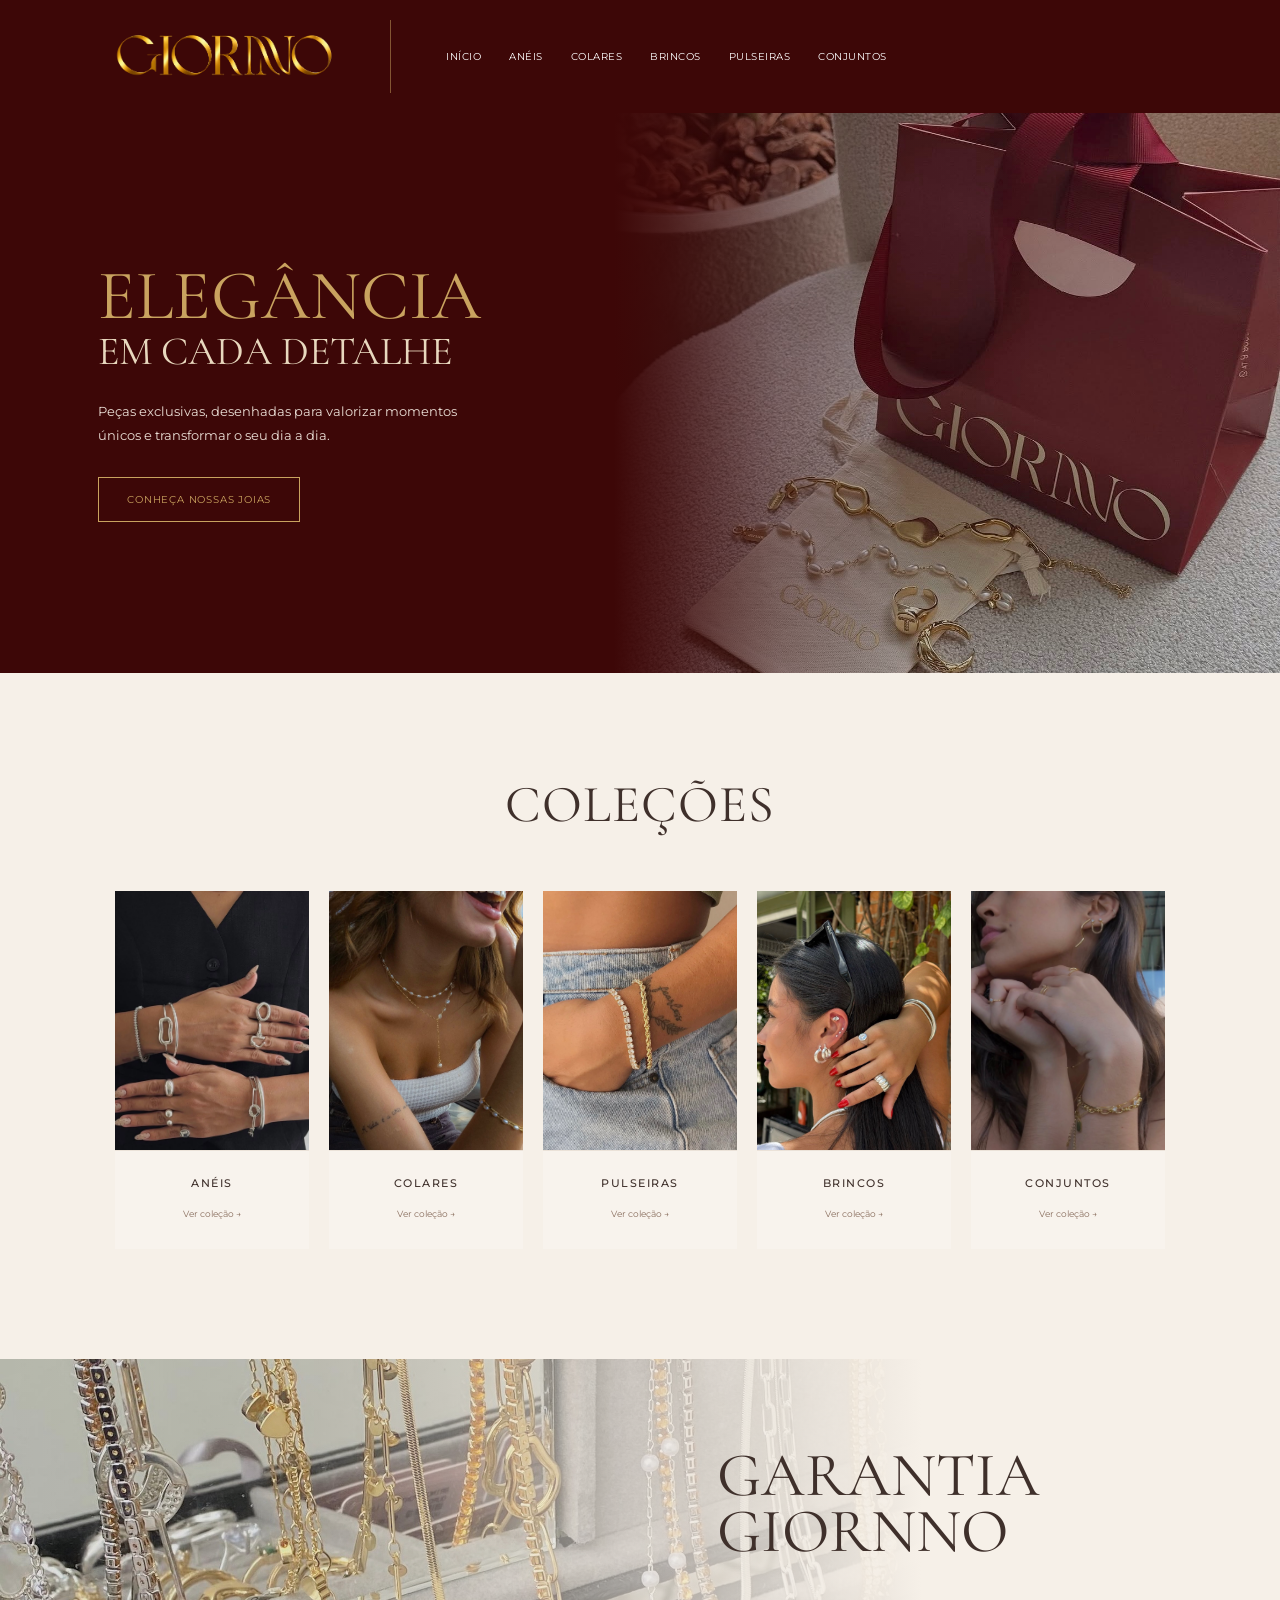
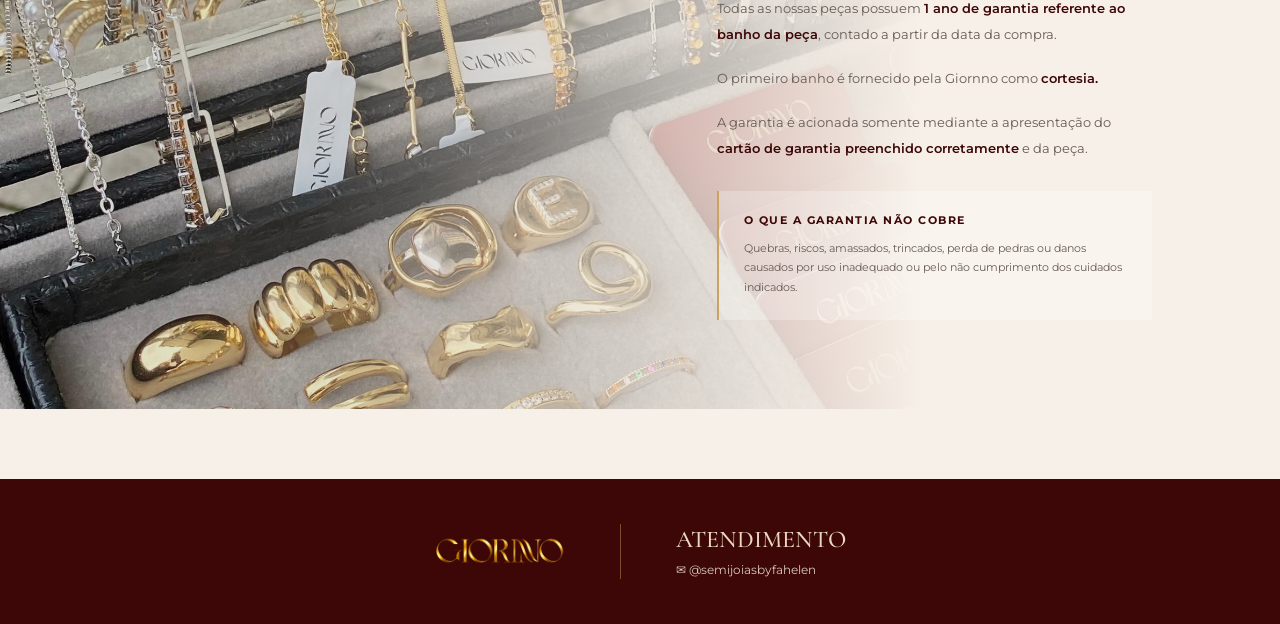
<file: index.html>
<!DOCTYPE html>
<html lang="pt-BR">

<head>

    <meta charset="UTF-8">

    <meta name="viewport" content="width=device-width, initial-scale=1.0">

    <title>GIORNNO</title>

    <link rel="stylesheet" href="css/style.css">

    <link rel="preconnect" href="https://fonts.googleapis.com">

    <link rel="preconnect" href="https://fonts.gstatic.com" crossorigin>

    <link
        href="https://fonts.googleapis.com/css2?family=Bodoni+Moda:opsz,wght@6..96,400;6..96,500&family=Cormorant+Garamond:wght@400;500;600&family=Montserrat:wght@300;400;500;600&display=swap"
        rel="stylesheet">

    <!-- Vercel Web Analytics -->
    <script defer src="https://cdn.vercel-insights.com/v1/script.js"></script>

</head>


<body>

    <!-- HEADER -->

<header>

    <a href="index.html" class="logo">
        <img src="img/logo1.png" alt="GIORNNO Joias">
    </a>

    <nav>
        <a href="index.html">INÍCIO</a>
        <a href="produtos/aneis.html">ANÉIS</a>
        <a href="produtos/colares.html">COLARES</a>
        <a href="produtos/brincos.html">BRINCOS</a>
        <a href="produtos/pulseiras.html">PULSEIRAS</a>
        <a href="produtos/conjuntos.html">CONJUNTOS</a>
    </nav>

</header>


    <!-- HERO -->

    <section class="hero">

        <div class="hero-content">

            <h2>ELEGÂNCIA</h2>

            <h3>EM CADA DETALHE</h3>

            <p>
                Peças exclusivas, desenhadas para valorizar
                momentos únicos e transformar o seu dia a dia.
            </p>

            <a href="#colecoes" class="btn">
                CONHEÇA NOSSAS JOIAS
            </a>

        </div>

        <div class="hero-image"></div>

    </section>


    <!-- COLEÇÕES -->

    <section class="collections" id="colecoes">

        <div class="section-header">

            <div class="section-title">
                <h2>COLEÇÕES</h2>
            </div>

        </div>


        <div class="collection-grid">


            <!-- ANÉIS -->

            <a href="produtos/aneis.html" class="collection-card">

                <div class="collection-image">
                    <img
                        src="img-tela_inicial/capa-anel.jpg"
                        alt="Anéis">
                </div>

                <div class="collection-info">
                    <h3>ANÉIS</h3>
                    <span>Ver coleção →</span>
                </div>

            </a>


            <!-- COLARES -->

            <a href="produtos/colares.html" class="collection-card">

                <div class="collection-image">
                    <img
                        src="img-tela_inicial/capa-conjunto.jpg"
                        alt="Colares">
                </div>

                <div class="collection-info">
                    <h3>COLARES</h3>
                    <span>Ver coleção →</span>
                </div>

            </a>


            <!-- PULSEIRAS -->

            <a href="produtos/pulseiras.html" class="collection-card">

                <div class="collection-image">
                    <img
                        src="img-tela_inicial/capa-pulseira.jpg"
                        alt="Pulseiras">
                </div>

                <div class="collection-info">
                    <h3>PULSEIRAS</h3>
                    <span>Ver coleção →</span>
                </div>

            </a>


            <!-- BRINCOS -->

            <a href="produtos/brincos.html" class="collection-card">

                <div class="collection-image">
                    <img
                        src="img-tela_inicial/capa-brinco.jpg"
                        alt="Brincos">
                </div>

                <div class="collection-info">
                    <h3>BRINCOS</h3>
                    <span>Ver coleção →</span>
                </div>

            </a>


            <!-- CONJUNTOS -->

            <a href="produtos/conjuntos.html" class="collection-card">

                <div class="collection-image">
                    <img
                        src="img-tela_inicial/capa-conjuntos.jpg"
                        alt="Conjuntos">
                </div>

                <div class="collection-info">
                    <h3>CONJUNTOS</h3>
                    <span>Ver coleção →</span>
                </div>

            </a>

        </div>

    </section>


    <!-- GARANTIA DESKTOP -->

    <section class="about about-desktop" id="garantia">

        <div class="about-content">

            <h2>GARANTIA<br>GIORNNO</h2>

            <p>
                Todas as nossas peças possuem
                <strong>1 ano de garantia referente ao banho da peça</strong>,
                contado a partir da data da compra.
            </p>

            <p>
                O primeiro banho é fornecido pela Giornno como
                <strong>cortesia.</strong>
            </p>

            <p>
                A garantia é acionada somente mediante a apresentação do
                <strong>cartão de garantia preenchido corretamente</strong>
                e da peça.
            </p>


            <div class="warranty-warning">

                <h4>O QUE A GARANTIA NÃO COBRE</h4>

                <p>
                    Quebras, riscos, amassados, trincados, perda de pedras
                    ou danos causados por uso inadequado ou pelo não
                    cumprimento dos cuidados indicados.
                </p>

            </div>

        </div>

    </section>


    <!-- GARANTIA MOBILE -->

    <section class="warranty-mobile">

        <div class="mobile-warranty-overlay"></div>


        <div class="mobile-warranty-content">

            <div class="mobile-warranty-title">

                <h2>GARANTIA</h2>
                <h3>GIORNNO</h3>

            </div>


            <div class="carousel">

                <div class="carousel-track">


                    <div class="carousel-slide active">

                        <span class="slide-number">01</span>

                        <h3>1 ANO DE GARANTIA</h3>

                        <p>
                            Todas as nossas peças possuem
                            <strong>1 ano de garantia referente ao banho da peça</strong>,
                            contado a partir da data da compra.
                        </p>

                    </div>


                    <div class="carousel-slide">

                        <span class="slide-number">02</span>

                        <h3>CORTESIA</h3>

                        <p>
                            O primeiro banho é fornecido pela Giornno
                            como <strong>cortesia.</strong>
                        </p>

                    </div>


                    <div class="carousel-slide">

                        <span class="slide-number">03</span>

                        <h3>COMO ACIONAR</h3>

                        <p>
                            A garantia é acionada somente mediante
                            a apresentação do
                            <strong>
                                cartão de garantia preenchido corretamente
                            </strong>
                            e da peça.
                        </p>

                    </div>


                    <div class="carousel-slide warning-slide">

                        <span class="slide-number">04</span>

                        <h3>O QUE A GARANTIA NÃO COBRE</h3>

                        <p>
                            Quebras, riscos, amassados, trincados,
                            perda de pedras ou danos causados por
                            uso inadequado ou pelo não cumprimento
                            dos cuidados indicados.
                        </p>

                    </div>

                </div>


                <div class="carousel-controls">

                    <button class="carousel-btn prev" aria-label="Slide anterior">
                        ←
                    </button>


                    <div class="carousel-dots">

                        <button class="dot active" aria-label="Slide 1"></button>
                        <button class="dot" aria-label="Slide 2"></button>
                        <button class="dot" aria-label="Slide 3"></button>
                        <button class="dot" aria-label="Slide 4"></button>

                    </div>


                    <button class="carousel-btn next" aria-label="Próximo slide">
                        →
                    </button>

                </div>

            </div>

        </div>

    </section>


    <!-- FOOTER -->

    <footer>

        <div class="footer-content">

            <div class="footer-logo">
                <img src="img/logo1.png" alt="GIORNNO Joias">
            </div>

            <div class="footer-divider"></div>

            <div class="contact">
                <h3>ATENDIMENTO</h3>
                <p>✉ @semijoiasbyfahelen</p>
            </div>

        </div>

    </footer>


    <script src="js/script.js"></script>

</body>

</html>
</file>
<file: css/style.css>
/* =========================
   RESET E CONFIGURAÇÕES
========================= */

* {
    margin: 0;
    padding: 0;
    box-sizing: border-box;
}

:root {
    --vinho: #3d0707;
    --vinho-claro: #5c0e0e;
    --vinho-card: #4a211c;
    --dourado: #c9a35f;
    --dourado-claro: #e0c48f;
    --creme: #f6f0e8;
    --bege: #e8ddd1;
    --texto: #3f302b;
    --branco: #ffffff;
}

html {
    scroll-behavior: smooth;
}

body {
    font-family: "Montserrat", sans-serif;
    background: var(--creme);
    color: var(--texto);
    overflow-x: hidden;
}

body.modal-open {
    overflow: hidden;
}

a {
    text-decoration: none;
    color: inherit;
}

img {
    max-width: 100%;
}


/* =========================
   HEADER
========================= */

header {
    width: 100%;
    background: var(--vinho);
    display: flex;
    align-items: center;
    padding: 20px 9%;
    color: var(--branco);
}

/* LOGO */

.logo {
    display: flex;
    align-items: center;
    justify-content: center;
    padding-right: 55px;
    border-right: 1px solid rgba(201, 163, 95, 0.5);
}

.logo img {
    display: block;
    width: 220px;
    max-width: 100%;
    height: auto;
    object-fit: contain;
}

/* CASO AINDA USE TEXTO */

.logo h1 {
    font-family: "Bodoni Moda", serif;
    font-size: 52px;
    font-weight: 400;
    letter-spacing: 2px;
    color: var(--dourado);
    line-height: 1;
}

/* MENU */

nav {
    display: flex;
    align-items: center;
    gap: 28px;
    margin-left: 55px;
}

nav a {
    font-size: 10px;
    letter-spacing: 0.5px;
    white-space: nowrap;
    transition: color 0.3s ease;
}

nav a:hover {
    color: var(--dourado);
}


/* =========================
   HERO DESKTOP
========================= */

.hero {
    min-height: 560px;
    display: grid;
    grid-template-columns: 48% 52%;
    background: var(--vinho);
    overflow: hidden;
}

.hero-content {
    padding: 70px 16%;
    display: flex;
    flex-direction: column;
    justify-content: center;
    color: var(--branco);
}

.hero-content h2 {
    font-family: "Cormorant Garamond", serif;
    font-size: 70px;
    font-weight: 400;
    color: var(--dourado);
    line-height: 0.9;
}

.hero-content h3 {
    font-family: "Cormorant Garamond", serif;
    font-size: 40px;
    font-weight: 400;
    color: #e8d8be;
    margin-bottom: 25px;
}

.hero-content p {
    font-size: 13px;
    line-height: 1.8;
    max-width: 360px;
    margin-bottom: 30px;
    color: #eaded5;
}

.hero-image {
    min-height: 560px;
    background-image:
        linear-gradient(
            90deg,
            #3d0707 0%,
            rgba(61, 7, 7, 0.85) 8%,
            rgba(61, 7, 7, 0.45) 25%,
            rgba(61, 7, 7, 0.15) 45%,
            rgba(61, 7, 7, 0) 65%
        ),
        url("../img-tela_inicial/capa-site.jpg");

    background-size: cover;
    background-position: center;
    background-repeat: no-repeat;
}


/* =========================
   BOTÕES
========================= */

.btn {
    width: fit-content;
    padding: 15px 28px;
    border: 1px solid var(--dourado);
    color: var(--dourado);
    font-size: 10px;
    letter-spacing: 0.8px;
    transition:
        background 0.3s ease,
        color 0.3s ease;
}

.btn:hover {
    background: var(--dourado);
    color: var(--vinho);
}


/* =========================
   COLEÇÕES
========================= */

.collections {
    padding: 100px 9% 110px;
    background: var(--creme);
}

.section-header {
    display: flex;
    justify-content: center;
    margin-bottom: 55px;
}

.section-title {
    text-align: center;
}

.section-title h2 {
    font-family: "Cormorant Garamond", serif;
    font-size: 52px;
    font-weight: 400;
    letter-spacing: 1px;
}


/* GRID DE COLEÇÕES */

.collection-grid {
    display: grid;
    grid-template-columns: repeat(5, minmax(0, 1fr));
    gap: 20px;
    width: 100%;
    max-width: 1800px;
    margin: 0 auto;
}


/* CARD */

.collection-card {
    display: block;
    min-width: 0;
    overflow: hidden;
    background: #f8f3ed;
    transition:
        transform 0.3s ease,
        box-shadow 0.3s ease;
}

.collection-card:hover {
    transform: translateY(-5px);
    box-shadow: 0 15px 40px rgba(60, 40, 30, 0.10);
}


/* IMAGEM */

.collection-image {
    width: 100%;
    aspect-ratio: 3 / 4;
    overflow: hidden;
}

.collection-image img {
    width: 100%;
    height: 100%;
    display: block;
    object-fit: cover;
    object-position: center;
    transition: transform 0.6s ease;
}

.collection-card:hover .collection-image img {
    transform: scale(1.03);
}


/* INFORMAÇÕES */

.collection-info {
    background: #f8f3ed;
    text-align: center;
    padding: 25px 15px 28px;
    border-top: 1px solid rgba(139, 100, 70, 0.12);
}

.collection-info h3 {
    font-size: 11px;
    font-weight: 500;
    letter-spacing: 1.5px;
    margin-bottom: 12px;
}

.collection-info span {
    font-size: 9px;
    color: #8b7060;
}


/* =========================
   CATÁLOGO DE PRODUTOS
========================= */

.catalog-header {
    padding: 90px 9% 35px;
    text-align: center;
    background: var(--creme);
}

.catalog-header p {
    font-size: 11px;
    letter-spacing: 3px;
    text-transform: uppercase;
    color: var(--vinho);
    margin-bottom: 10px;
}

.catalog-header h2 {
    font-family: "Cormorant Garamond", serif;
    font-size: 56px;
    font-weight: 400;
    letter-spacing: 2px;
    color: var(--texto);
    line-height: 1;
}

.catalog-header span {
    display: block;
    width: 60px;
    height: 2px;
    background: var(--dourado);
    margin: 24px auto 0;
}

.catalog-description {
    max-width: 480px;
    margin: 22px auto 0;
    font-size: 13px;
    line-height: 1.9;
    color: #675b55;
}


/* =========================
   FILTRO DO CATÁLOGO
========================= */

.catalog-filter-container {
    position: relative;
    display: flex;
    justify-content: flex-end;
    align-items: center;
    width: 100%;
    max-width: 1800px;
    margin: 0 auto;
    padding: 0 9% 30px;
    background: var(--creme);
    z-index: 20;
}


/* ÍCONE */

.filter-icon {
    width: 42px;
    height: 42px;
    padding: 9px;
    display: flex;
    align-items: center;
    justify-content: center;
    background: transparent;
    border: none;
    cursor: pointer;
    color: var(--vinho);
    transition:
        color 0.3s ease,
        transform 0.3s ease;
}

.filter-icon:hover {
    color: var(--dourado);
    transform: translateY(-2px);
}

.filter-icon svg {
    width: 23px;
    height: 23px;
    fill: none;
    stroke: currentColor;
    stroke-width: 1.5;
    stroke-linecap: round;
    stroke-linejoin: round;
}


/* MENU */

.filter-menu {
    position: absolute;
    top: calc(100% - 20px);
    right: 9%;
    width: 230px;
    display: flex;
    flex-direction: column;
    padding: 20px;
    gap: 0;
    background: var(--creme);
    border: 1px solid rgba(61, 7, 7, 0.15);
    box-shadow: 0 12px 35px rgba(61, 7, 7, 0.12);

    opacity: 0;
    visibility: hidden;
    transform: translateY(-8px);

    transition:
        opacity 0.25s ease,
        transform 0.25s ease,
        visibility 0.25s ease;

    z-index: 100;
}

.filter-menu.show{
    opacity: 1;
    visibility: visible;
    transform: translateY(0);
}


/* SEÇÕES */

.filter-section {
    display: flex;
    flex-direction: column;
    gap: 3px;
}


/* TÍTULO */

.filter-title {
    margin: 0 0 9px;
    font-family: "Montserrat", sans-serif;
    font-size: 10px;
    font-weight: 600;
    letter-spacing: 1.8px;
    color: var(--vinho);
}


/* OPÇÕES */

.filter-option {
    width: 100%;
    padding: 9px 4px;
    border: none;
    background: transparent;
    color: var(--vinho-card);
    font-family: "Montserrat", sans-serif;
    font-size: 10px;
    font-weight: 400;
    letter-spacing: 1.3px;
    text-align: left;
    cursor: pointer;

    transition:
        color 0.2s ease,
        padding-left 0.2s ease;
}

.filter-option:hover {
    color: var(--vinho);
    padding-left: 8px;
}

.filter-option.active {
    color: var(--vinho);
    font-weight: 600;
}

.filter-option.active::before {
    content: "— ";
}


/* DIVISÓRIA */

.filter-divider {
    width: 100%;
    height: 1px;
    margin: 15px 0;
    background: rgba(61, 7, 7, 0.15);
}


/* =========================
   CATÁLOGO
========================= */

.catalog {
    padding: 0 9% 110px;
    background: var(--creme);
}

.product-grid {
    display: grid;
    grid-template-columns: repeat(4, minmax(0, 1fr));
    gap: 25px;
    width: 100%;
    max-width: 1800px;
    margin: 0 auto;
}


/* CARD DO PRODUTO */

.product-card {
    display: block;
    min-width: 0;
    overflow: hidden;
    background: #f8f3ed;
    cursor: pointer;

    transition:
        transform 0.3s ease,
        box-shadow 0.3s ease;
}

.product-card:hover {
    transform: translateY(-5px);
    box-shadow: 0 15px 40px rgba(60, 40, 30, 0.10);
}


/* IMAGEM */

.product-image {
    position: relative;
    width: 100%;
    aspect-ratio: 3 / 4;
    overflow: hidden;
}

.product-image img {
    width: 100%;
    height: 100%;
    display: block;
    object-fit: cover;
    object-position: center;

    transition:
        transform 0.6s ease,
        filter 0.3s ease;
}

.product-card:hover .product-image img {
    transform: scale(1.03);
}


/* INFORMAÇÕES */

.product-details {
    background: #f8f3ed;
    text-align: center;
    padding: 20px 12px 24px;
    border-top: 1px solid rgba(139, 100, 70, 0.12);
}

.product-details h3 {
    font-family: "Cormorant Garamond", serif;
    font-size: 17px;
    font-weight: 500;
    color: var(--texto);
    margin-bottom: 8px;
    letter-spacing: 0.5px;
}

.product-code {
    font-size: 10px;
    letter-spacing: 1px;
    color: #8b7060;
    margin-bottom: 8px;
}

.price {
    font-size: 13px;
    font-weight: 600;
    letter-spacing: 0.5px;
    color: var(--vinho);
}


/* =========================
   PRODUTO INDISPONÍVEL
========================= */

.product-card.sold {
    order: 999;
    cursor: default;
}

.product-card.sold .product-image img {
    filter: brightness(0.45);
}

.product-card.sold:hover {
    transform: none;
    box-shadow: none;
}

.product-card.sold:hover .product-image img {
    transform: none;
}


/* TEXTO INDISPONÍVEL */

.sold-overlay {
    position: absolute;
    inset: 0;
    display: flex;
    align-items: center;
    justify-content: center;
    z-index: 2;
    pointer-events: none;
}

.sold-overlay span {
    padding: 12px 18px;
    border: 1px solid var(--dourado);
    color: var(--dourado);
    background: rgba(61, 7, 7, 0.20);
    font-size: 10px;
    font-weight: 500;
    letter-spacing: 2px;
    white-space: nowrap;
}


/* ESCONDER PRODUTOS FILTRADOS */

.product-card.hidden {
    display: none !important;
}


/* =========================
   GARANTIA DESKTOP
========================= */

.about-desktop {
    min-height: 650px;
    display: flex;
    align-items: center;
    margin-bottom: 70px;
    background-color: var(--creme);

    background-image:
        linear-gradient(
            90deg,
            rgba(246, 240, 232, 0) 0%,
            rgba(246, 240, 232, 0.15) 25%,
            rgba(246, 240, 232, 0.70) 52%,
            var(--creme) 72%,
            var(--creme) 100%
        ),
        url("../img-tela_inicial/foto-garantia.jpg");

    background-size: cover;
    background-position: center;
    background-repeat: no-repeat;
}

.about-desktop .about-content {
    width: 50%;
    margin-left: auto;
    padding: 80px 10% 80px 6%;
}

.about-desktop h2 {
    font-family: "Cormorant Garamond", serif;
    font-size: 62px;
    font-weight: 400;
    line-height: 0.9;
    color: var(--texto);
    margin-bottom: 35px;
}

.about-desktop p {
    max-width: 500px;
    font-size: 13px;
    line-height: 2;
    color: #675b55;
    margin-bottom: 18px;
}

.about-desktop strong {
    color: var(--vinho);
    font-weight: 600;
}


/* AVISO */

.warranty-warning {
    margin-top: 30px;
    padding: 22px 25px;
    border-left: 2px solid var(--dourado);
    background: rgba(255, 255, 255, 0.25);
}

.warranty-warning h4 {
    font-size: 11px;
    letter-spacing: 1.5px;
    color: var(--vinho);
    margin-bottom: 12px;
}

.warranty-warning p {
    margin-bottom: 0;
    font-size: 11px;
    line-height: 1.8;
}


/* =========================
   GARANTIA MOBILE
========================= */

.warranty-mobile {
    display: none;
}


/* =========================
   FOOTER
========================= */

footer {
    background: var(--vinho);
    color: var(--branco);
    padding: 45px 10%;
}

.footer-content {
    max-width: 1000px;
    margin: 0 auto;
    display: flex;
    align-items: center;
    justify-content: center;
    gap: 55px;
}

.footer-logo {
    display: flex;
    align-items: center;
}

.footer-logo img {
    display: block;
    width: 130px;
    height: auto;
    max-width: 100%;
}

.footer-divider {
    width: 1px;
    height: 55px;
    background: rgba(201, 163, 95, 0.45);
}

.contact {
    display: flex;
    flex-direction: column;
    gap: 8px;
}

.contact h3 {
    font-family: "Cormorant Garamond", serif;
    color: #ead8c0;
    font-size: 24px;
    font-weight: 500;
}

.contact p {
    color: #d9c7c0;
    font-size: 12px;
}


/* =========================
   MODAL DE PRODUTO
========================= */

.product-modal {
    position: fixed;
    inset: 0;

    display: flex;
    align-items: center;
    justify-content: center;

    padding: 30px;

    opacity: 0;
    visibility: hidden;

    transition:
        opacity 0.35s ease,
        visibility 0.35s ease;

    z-index: 1000;
}

.product-modal.active {
    opacity: 1;
    visibility: visible;
}


/* FUNDO */

.modal-overlay {
    position: absolute;
    inset: 0;
    background: rgba(35, 10, 10, 0.72);
    backdrop-filter: blur(4px);
}


/* CONTEÚDO */

.modal-content {
    position: relative;
    z-index: 2;

    width: min(900px, 100%);

    display: grid;
    grid-template-columns: 1fr 1fr;

    background: var(--creme);

    box-shadow: 0 30px 80px rgba(0, 0, 0, 0.35);

    transform: translateY(25px);

    transition: transform 0.4s ease;
}

.product-modal.active .modal-content {
    transform: translateY(0);
}


/* IMAGEM DO MODAL */

.modal-image {
    min-height: 520px;
    overflow: hidden;
}

.modal-image img {
    width: 100%;
    height: 100%;
    display: block;
    object-fit: cover;
}


/* INFORMAÇÕES */

.modal-info {
    display: flex;
    flex-direction: column;
    justify-content: center;

    padding: 60px 55px;

    text-align: center;
}

.modal-category {
    font-size: 9px;
    letter-spacing: 3px;
    color: var(--vinho);
    margin-bottom: 15px;
}

.modal-info h2 {
    font-family: "Cormorant Garamond", serif;
    font-size: 48px;
    font-weight: 400;
    letter-spacing: 2px;
    color: var(--texto);
    margin-bottom: 18px;
}

.modal-ref {
    font-size: 10px;
    letter-spacing: 1.5px;
    color: #8b7060;
    margin-bottom: 12px;
}

.modal-price {
    font-size: 16px;
    font-weight: 600;
    color: var(--vinho);
}


/* DIVISÓRIA */

.modal-divider {
    width: 55px;
    height: 1px;
    background: var(--dourado);
    margin: 30px auto;
}


/* DESCRIÇÃO */

.modal-description {
    max-width: 280px;
    margin: 0 auto 35px;
    font-size: 12px;
    line-height: 1.8;
    color: #675b55;
}


/* BOTÃO */

.interest-button {
    align-self: center;

    padding: 16px 28px;

    background: transparent;
    border: 1px solid var(--dourado);

    color: var(--vinho);

    font-family: "Montserrat", sans-serif;
    font-size: 10px;
    font-weight: 500;
    letter-spacing: 1.5px;

    cursor: pointer;

    transition: 0.3s ease;
}

.interest-button:hover {
    background: var(--vinho);
    border-color: var(--vinho);
    color: var(--dourado);
}


/* FECHAR MODAL */

.modal-close {
    position: absolute;
    top: 15px;
    right: 18px;
    z-index: 5;

    width: 38px;
    height: 38px;

    border: none;
    background: transparent;

    color: var(--vinho);
    font-size: 30px;
    font-weight: 300;

    cursor: pointer;

    transition: 0.3s ease;
}

.modal-close:hover {
    color: var(--dourado);
    transform: rotate(90deg);
}


/* =========================
   TABLET
========================= */

@media (max-width: 1024px) {

    header {
        padding: 18px 5%;
    }

    .logo {
        padding-right: 30px;
    }

    .logo img {
        width: 180px;
    }

    nav {
        margin-left: 30px;
        gap: 16px;
    }

    nav a {
        font-size: 9px;
    }


    /* HERO */

    .hero-content {
        padding: 60px 10%;
    }

    .hero-content h2 {
        font-size: 60px;
    }

    .hero-content h3 {
        font-size: 35px;
    }


    /* COLEÇÕES */

    .collections {
        padding: 80px 6%;
    }

    .collection-grid {
        grid-template-columns: repeat(3, minmax(0, 1fr));
        gap: 18px;
    }


    /* CATÁLOGO */

    .catalog-header {
        padding: 70px 6% 30px;
    }

    .catalog-header h2 {
        font-size: 46px;
    }

    .catalog-filter-container {
        padding: 0 6% 30px;
    }

    .filter-menu {
        right: 6%;
    }

    .catalog {
        padding: 0 6% 90px;
    }

    .product-grid {
        grid-template-columns: repeat(3, minmax(0, 1fr));
        gap: 18px;
    }


    /* GARANTIA */

    .about-desktop .about-content {
        width: 55%;
    }

    .about-desktop h2 {
        font-size: 54px;
    }
}


/* =========================
   MOBILE
========================= */

@media (max-width: 768px) {

    /* HEADER */

    header {
        flex-direction: column;
        padding: 22px 5%;
        gap: 20px;
    }

    .logo {
        padding-right: 0;
        border-right: none;
    }

    .logo img {
        width: 200px;
    }

    nav {
        margin-left: 0;
        flex-wrap: wrap;
        justify-content: center;
        gap: 14px 20px;
    }

    nav a {
        font-size: 9px;
    }


    /* HERO */

    .hero {
        position: relative;

        display: flex;
        align-items: center;
        justify-content: center;

        min-height: 620px;

        background-image:
            linear-gradient(
                180deg,
                rgba(61, 7, 7, 0.78) 0%,
                rgba(61, 7, 7, 0.68) 50%,
                rgba(61, 7, 7, 0.82) 100%
            ),
            url("../img-tela_inicial/capa-site.jpg");

        background-size: cover;
        background-position: center;
        background-repeat: no-repeat;
    }

    .hero-image {
        display: none;
    }

    .hero-content {
        width: 100%;
        min-height: 620px;

        padding: 70px 10%;

        display: flex;
        flex-direction: column;
        align-items: center;
        justify-content: center;

        text-align: center;
    }

    .hero-content h2 {
        font-size: 58px;
    }

    .hero-content h3 {
        font-size: 32px;
        margin-bottom: 30px;
    }

    .hero-content p {
        max-width: 320px;
        font-size: 12px;
        line-height: 1.9;
        margin-bottom: 32px;
    }


    /* COLEÇÕES */

    .collections {
        padding: 70px 8%;
    }

    .section-title h2 {
        font-size: 44px;
    }

    .collection-grid {
        grid-template-columns: repeat(2, minmax(0, 1fr));
        gap: 15px;
    }

    .collection-info {
        padding: 20px 8px 22px;
    }

    .collection-info h3 {
        font-size: 10px;
        letter-spacing: 1px;
    }

    .collection-info span {
        font-size: 8px;
    }


    /* CATÁLOGO */

    .catalog-header {
        padding: 60px 8% 25px;
    }

    .catalog-header p {
        font-size: 10px;
    }

    .catalog-header h2 {
        font-size: 36px;
    }

    .catalog-header span {
        margin-top: 18px;
    }

    .catalog-description {
        max-width: 300px;
        font-size: 12px;
    }

    .catalog-filter-container {
        padding: 0 8% 25px;
    }

    .filter-menu {
        right: 8%;
        min-width: 210px;
    }

    .filter-option {
        padding: 10px 4px;
    }

    .catalog {
        padding: 0 8% 70px;
    }

    .product-grid {
        grid-template-columns: repeat(2, minmax(0, 1fr));
        gap: 15px;
    }

    .product-details {
        padding: 16px 8px 18px;
    }

    .product-details h3 {
        font-size: 13px;
    }

    .product-code {
        font-size: 9px;
    }

    .price {
        font-size: 12px;
    }


    /* GARANTIA DESKTOP */

    .about-desktop {
        display: none;
    }


    /* GARANTIA MOBILE */

    .warranty-mobile {
        position: relative;

        display: flex;

        min-height: 680px;

        align-items: center;
        justify-content: center;

        overflow: hidden;

        background-image:
            url("../img-tela_inicial/foto-garantia.jpg");

        background-size: cover;
        background-position: center;
        background-repeat: no-repeat;
    }

    .mobile-warranty-overlay {
        position: absolute;
        inset: 0;

        background:
            linear-gradient(
                180deg,
                rgba(61, 7, 7, 0.78) 0%,
                rgba(61, 7, 7, 0.88) 100%
            );

        z-index: 1;
    }

    .mobile-warranty-content {
        position: relative;
        z-index: 2;

        width: 100%;
        padding: 55px 9%;

        color: var(--branco);
        text-align: center;
    }

    .mobile-warranty-title {
        margin-bottom: 45px;
    }

    .mobile-warranty-title h2,
    .mobile-warranty-title h3 {
        font-family: "Cormorant Garamond", serif;
        font-weight: 400;
        line-height: 0.9;
    }

    .mobile-warranty-title h2 {
        font-size: 55px;
        color: var(--dourado);
    }

    .mobile-warranty-title h3 {
        font-size: 45px;
        color: #f1dfc7;
    }


    /* CARROSSEL */

    .carousel {
        width: 100%;
        overflow: hidden;
    }

    .carousel-track {
        display: flex;
        width: 400%;
        transition: transform 0.5s ease;
    }

    .carousel-slide {
        width: 25%;
        flex-shrink: 0;

        min-height: 270px;
        padding: 10px 20px;

        display: flex;
        flex-direction: column;
        align-items: center;
        justify-content: center;
    }

    .slide-number {
        font-family: "Cormorant Garamond", serif;
        font-size: 20px;
        color: var(--dourado);
        letter-spacing: 3px;
        margin-bottom: 18px;
    }

    .carousel-slide h3 {
        font-size: 11px;
        font-weight: 500;
        letter-spacing: 2px;
        color: var(--dourado);
        margin-bottom: 25px;
    }

    .carousel-slide p {
        max-width: 310px;
        font-size: 13px;
        line-height: 2;
        color: #f3e7df;
    }

    .carousel-slide strong {
        color: var(--dourado-claro);
        font-weight: 600;
    }

    .warning-slide h3 {
        color: #f0c979;
    }


    /* CONTROLES */

    .carousel-controls {
        position: relative;
        z-index: 10;
        display: flex;
        align-items: center;
        justify-content: center;
        gap: 20px;
        margin-top: 20px;
    }

    .carousel-btn {
        position: relative;
        z-index: 11;
        background: transparent;
        border: none;
        color: var(--dourado);
        font-size: 24px;
        cursor: pointer;
        padding: 8px;
        pointer-events: auto;
    }

    .carousel-dots {
        display: flex;
        gap: 10px;
    }

    .dot {
        position: relative;
        z-index: 11;
        width: 7px;
        height: 7px;
        border-radius: 50%;
        border: 1px solid var(--dourado);
        background: transparent;
        padding: 0;
        cursor: pointer;
        transition: 0.3s;
        pointer-events: auto;
    }

    .dot.active {
        background: var(--dourado);
        transform: scale(1.3);
    }


    /* MODAL */

    .product-modal {
        padding: 15px;
    }

    .modal-content {
        grid-template-columns: 1fr;

        max-width: 430px;
        max-height: 90vh;

        overflow-y: auto;
    }

    .modal-image {
        min-height: 350px;
        max-height: 45vh;
    }

    .modal-info {
        padding: 40px 30px;
    }

    .modal-info h2 {
        font-size: 38px;
    }


    /* FOOTER */

    .footer-content {
        flex-direction: column;
        gap: 25px;
        text-align: center;
    }

    .footer-divider {
        width: 70px;
        height: 1px;
    }
}


/* =========================
   CELULAR PEQUENO
========================= */

@media (max-width: 480px) {

    /* HEADER */

    header {
        padding: 20px 5%;
    }

    .logo img {
        width: 180px;
    }

    nav {
        gap: 12px 15px;
    }

    nav a {
        font-size: 8px;
    }


    /* HERO */

    .hero {
        min-height: 590px;
    }

    .hero-content {
        min-height: 590px;
        padding: 60px 8%;
    }

    .hero-content h2 {
        font-size: 48px;
    }

    .hero-content h3 {
        font-size: 28px;
    }

    .hero-content p {
        max-width: 290px;
        font-size: 11px;
    }


    /* COLEÇÕES */

    .collections {
        padding: 60px 7%;
    }

    .section-title h2 {
        font-size: 40px;
    }

    .collection-grid {
        grid-template-columns: 1fr;
        gap: 22px;
    }

    .collection-card {
        width: 100%;
    }

    .collection-image {
        width: 100%;
        aspect-ratio: 3 / 4;
    }

    .collection-image img {
        width: 100%;
        height: 100%;
        object-fit: cover;
    }

    .collection-info {
        padding: 22px 15px 24px;
    }

    .collection-info h3 {
        font-size: 11px;
    }

    .collection-info span {
        font-size: 9px;
    }


    /* CATÁLOGO */

    .catalog-header {
        padding: 50px 7% 20px;
    }

    .catalog-header h2 {
        font-size: 30px;
    }

    .catalog-filter-container {
        padding: 0 7% 20px;
    }

    .filter-menu {
        right: 7%;
        min-width: 200px;
        padding: 17px;
    }

    .filter-title {
        font-size: 9px;
    }

    .filter-option {
        font-size: 9px;
        letter-spacing: 1.1px;
    }

    .catalog {
        padding: 0 7% 60px;
    }

    .product-grid {
        grid-template-columns: 1fr;
        gap: 22px;
    }

    .product-card {
        width: 100%;
    }

    .product-image {
        width: 100%;
        aspect-ratio: 3 / 4;
    }

    .product-details {
        padding: 18px 15px 20px;
    }

    .product-details h3 {
        font-size: 14px;
    }

    .product-code {
        font-size: 10px;
    }

    .price {
        font-size: 13px;
    }


    /* PRODUTO INDISPONÍVEL */

    .sold-overlay span {
        font-size: 9px;
        padding: 10px 15px;
    }


    /* GARANTIA */

    .warranty-mobile {
        min-height: 650px;
    }

    .mobile-warranty-content {
        padding: 50px 7%;
    }

    .mobile-warranty-title {
        margin-bottom: 35px;
    }

    .mobile-warranty-title h2 {
        font-size: 48px;
    }

    .mobile-warranty-title h3 {
        font-size: 38px;
    }

    .carousel-slide {
        min-height: 250px;
        padding: 10px 15px;
    }

    .carousel-slide h3 {
        font-size: 10px;
    }

    .carousel-slide p {
        font-size: 12px;
    }


    /* MODAL */

    .modal-image {
        min-height: 300px;
    }

    .modal-info {
        padding: 35px 20px;
    }

    .modal-info h2 {
        font-size: 34px;
    }

    .modal-description {
        font-size: 11px;
    }

    .interest-button {
        font-size: 9px;
        padding: 14px 20px;
    }
}
</file>
